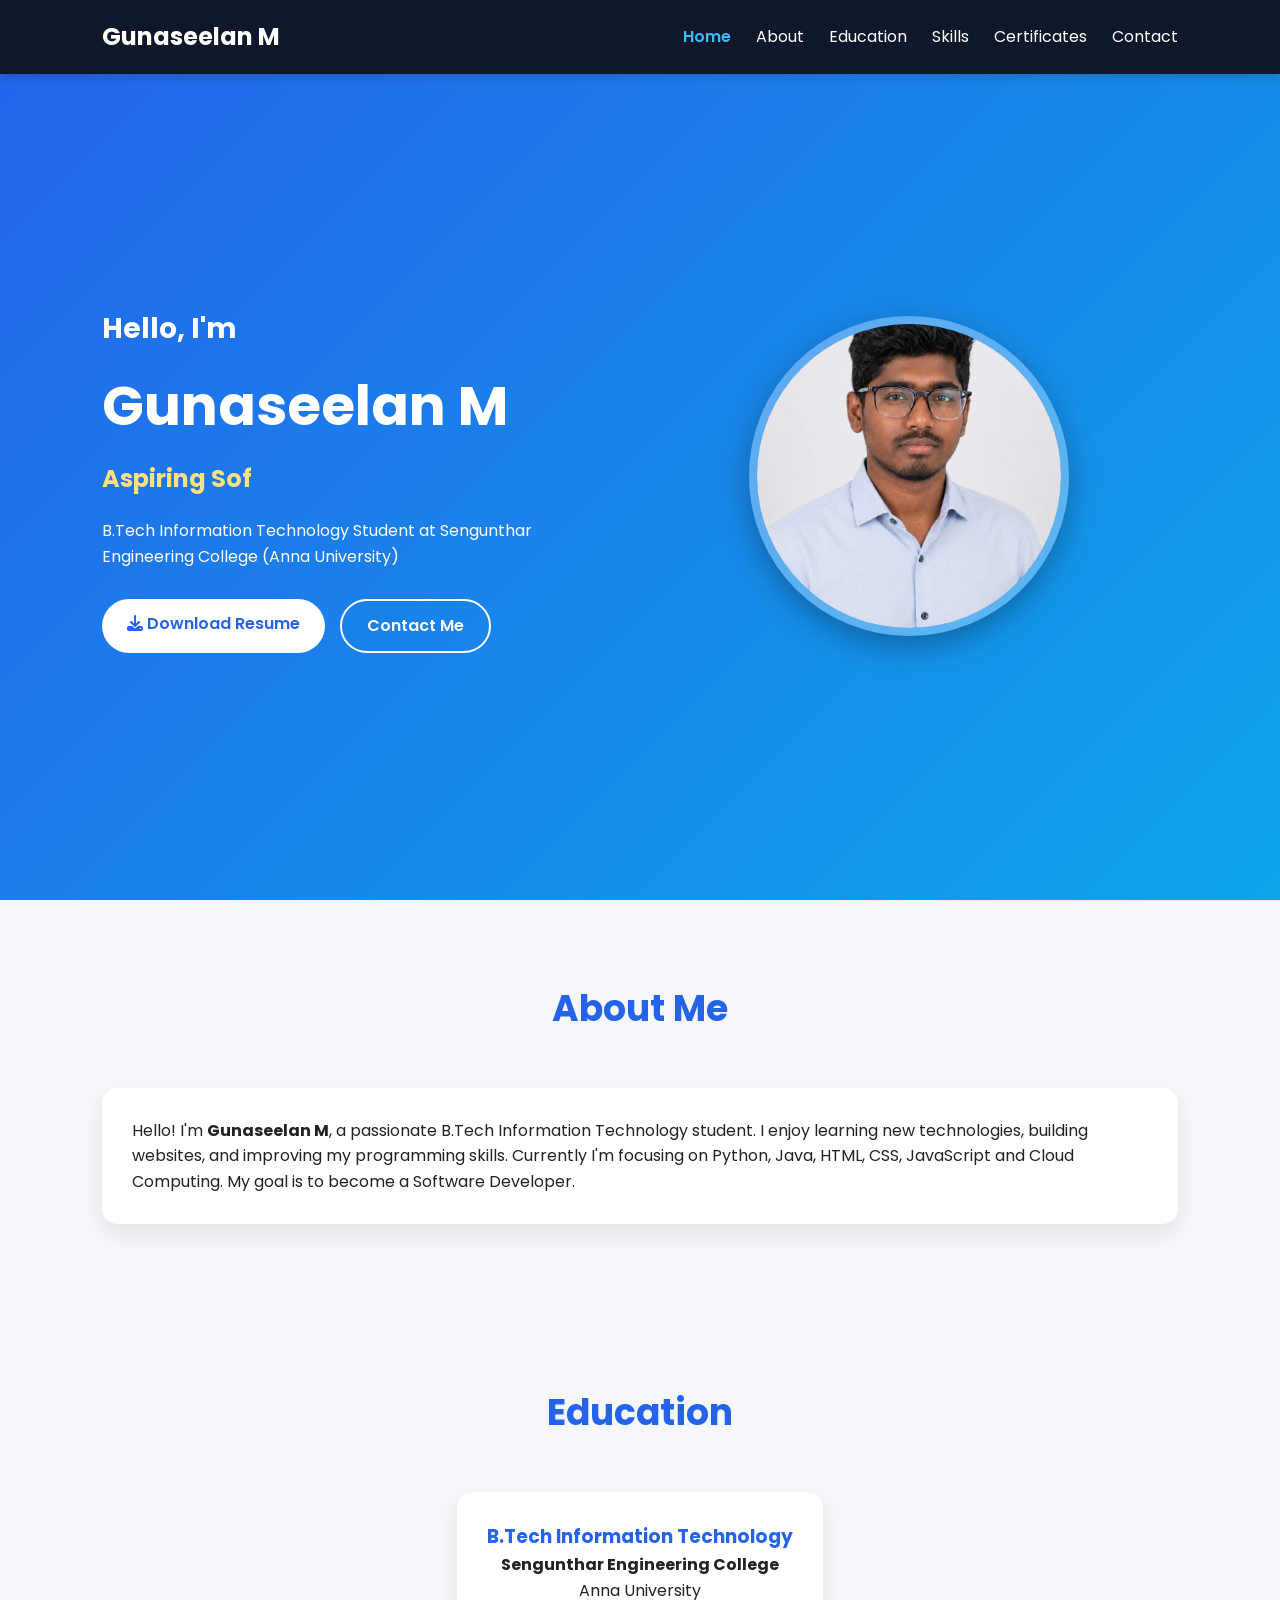
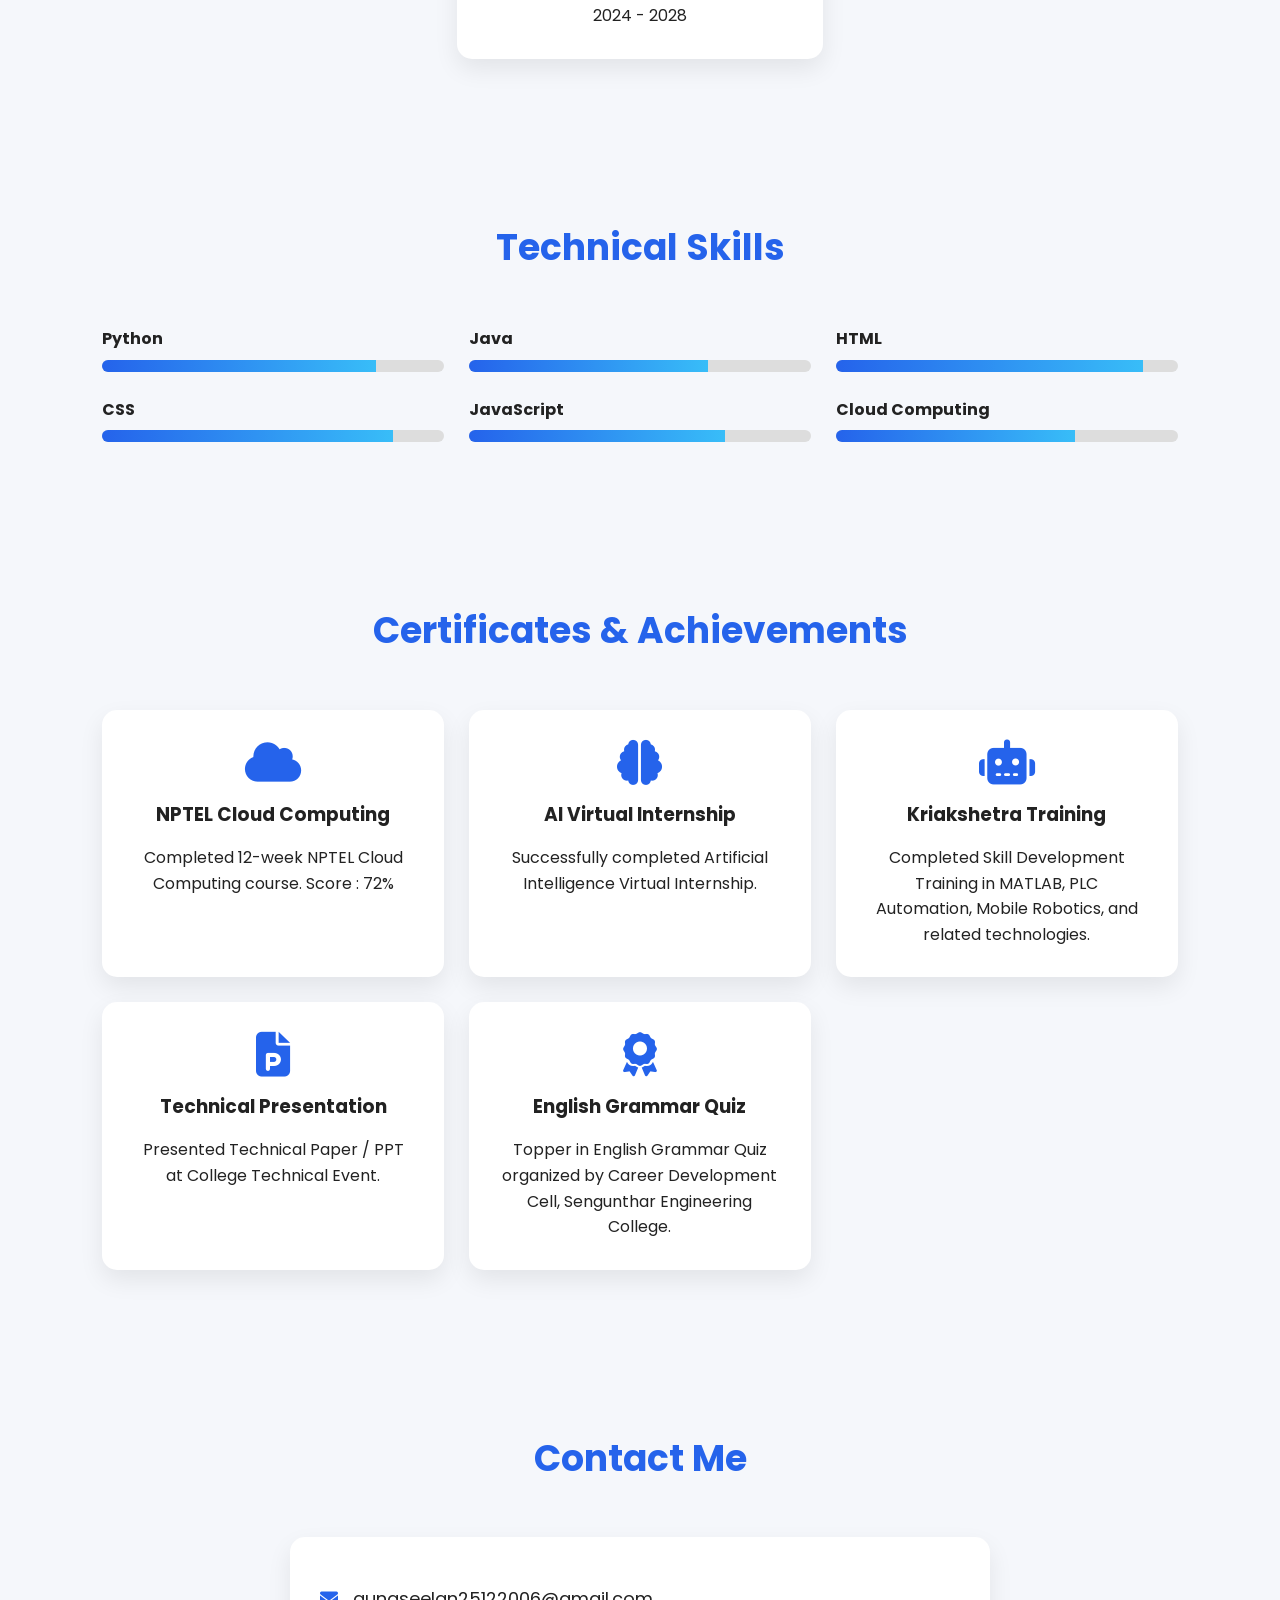
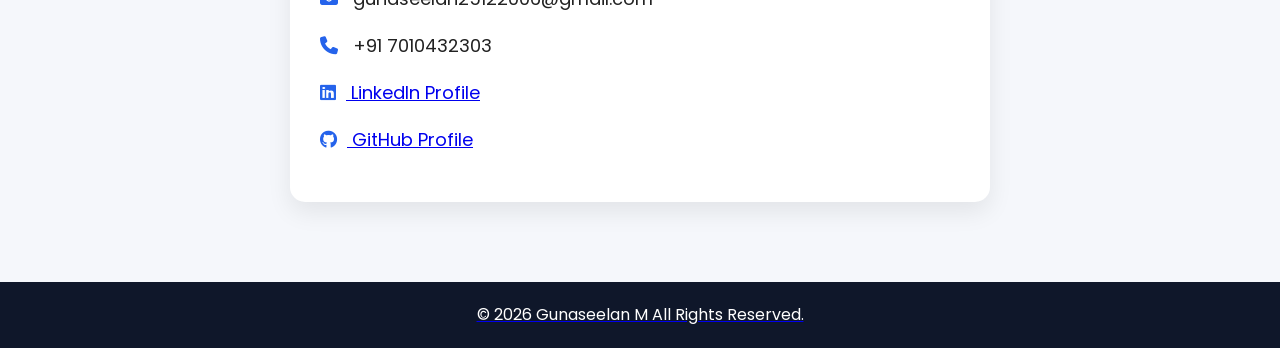
<file: index.html>
<!DOCTYPE html>
<html lang="en">
<head>

<meta charset="UTF-8">
<meta name="viewport" content="width=device-width, initial-scale=1.0">

<title>Gunaseelan M | Portfolio</title>

<link rel="stylesheet" href="style.css">

<link rel="preconnect" href="https://fonts.googleapis.com">
<link href="https://fonts.googleapis.com/css2?family=Poppins:wght@300;400;500;600;700&display=swap" rel="stylesheet">

<link rel="stylesheet"
href="https://cdnjs.cloudflare.com/ajax/libs/font-awesome/6.6.0/css/all.min.css">

</head>

<body>

<!-- Navigation -->

<header>

<div class="logo">
Gunaseelan M
</div>

<nav>

<ul>

<li><a href="#home">Home</a></li>

<li><a href="#about">About</a></li>

<li><a href="#education">Education</a></li>

<li><a href="#skills">Skills</a></li>

<li><a href="#certificates">Certificates</a></li>

<li><a href="#contact">Contact</a></li>

</ul>

</nav>

<div class="menu-btn">
<i class="fa-solid fa-bars"></i>
</div>

</header>

<!-- Hero -->

<section id="home" class="hero">

<div class="hero-text">

<h3>Hello, I'm</h3>

<h1>Gunaseelan M</h1>

<h2><span id="typing"></span></h2>

<p>

B.Tech Information Technology Student

at Sengunthar Engineering College

(Anna University)

</p>

<div class="buttons">

<a href="resume.pdf" class="btn" download>
    <i class="fa-solid fa-download"></i> Download Resume
</a>

<a href="#contact" class="btn2">Contact Me</a>

</div>

</div>

<div class="hero-image">

<img src="image.jpeg" alt="Profile">

</div>

</section>

<!-- About -->

<section id="about">

<h2 class="title">About Me</h2>

<div class="about-card">

<p>

Hello! I'm <b>Gunaseelan M</b>, a passionate
B.Tech Information Technology student.

I enjoy learning new technologies,
building websites,
and improving my programming skills.

Currently I'm focusing on
Python,
Java,
HTML,
CSS,
JavaScript
and Cloud Computing.

My goal is to become a Software Developer.

</p>

</div>

</section>

<!-- Education -->

<section id="education">

<h2 class="title">Education</h2>

<div class="timeline">

<div class="edu-box">

<h3>B.Tech Information Technology</h3>

<h4>Sengunthar Engineering College</h4>

<p>Anna University</p>

<span>2024 - 2028</span>

</div>

</div>

</section>

<!-- Skills -->

<section id="skills">

<h2 class="title">Technical Skills</h2>

<div class="skill-container">

<div class="skill">
<h4>Python</h4>
<div class="bar"><div class="python"></div></div>
</div>

<div class="skill">
<h4>Java</h4>
<div class="bar"><div class="java"></div></div>
</div>

<div class="skill">
<h4>HTML</h4>
<div class="bar"><div class="html"></div></div>
</div>

<div class="skill">
<h4>CSS</h4>
<div class="bar"><div class="css"></div></div>
</div>

<div class="skill">
<h4>JavaScript</h4>
<div class="bar"><div class="js"></div></div>
</div>

<div class="skill">
<h4>Cloud Computing</h4>
<div class="bar"><div class="cloud"></div></div>
</div>

</div>

</section>

<!-- Certificates -->

<section id="certificates">

<h2 class="title">

Certificates & Achievements

</h2>

<div class="certificate-grid">

<div class="card">

<i class="fa-solid fa-cloud"></i>

<h3>NPTEL Cloud Computing</h3>

<p>

Completed 12-week NPTEL Cloud Computing course.

Score : 72%

</p>

</div>

<div class="card">

<i class="fa-solid fa-brain"></i>

<h3>AI Virtual Internship</h3>

<p>

Successfully completed

Artificial Intelligence Virtual Internship.

</p>

</div>

<div class="card">

<i class="fa-solid fa-robot"></i>

<h3>Kriakshetra Training</h3>

<p>

Completed Skill Development Training in

MATLAB,

PLC Automation,

Mobile Robotics,

and related technologies.

</p>

</div>

<div class="card">

<i class="fa-solid fa-file-powerpoint"></i>

<h3>Technical Presentation</h3>

<p>

Presented Technical Paper / PPT

at College Technical Event.

</p>

</div>

<div class="card">

<i class="fa-solid fa-award"></i>

<h3>English Grammar Quiz</h3>

<p>

Topper in English Grammar Quiz

organized by Career Development Cell,

Sengunthar Engineering College.

</p>

</div>

</div>

</section>

<!-- Contact -->

<section id="contact">

<h2 class="title">Contact Me</h2>

<div class="contact-box">

<div>

<i class="fa-solid fa-envelope"></i>

gunaseelan25122006@gmail.com

</div>

<div>

<i class="fa-solid fa-phone"></i>

+91 7010432303

</div>

<div>

<i class="fa-brands fa-linkedin"></i><a href="https://www.linkedin.com/in/gunaseelan-m-55933233a"
target="_blank">

LinkedIn Profile

</div>

<div>

<i class="fa-brands fa-github"></i>

GitHub Profile

</div>

</div>

</section>

<footer>

<p>

© 2026 Gunaseelan M

All Rights Reserved.

</p>

</footer>

<button id="topBtn">

<i class="fa-solid fa-arrow-up"></i>

</button>

<script src="script.js"></script>

</body>
</html>
</file>
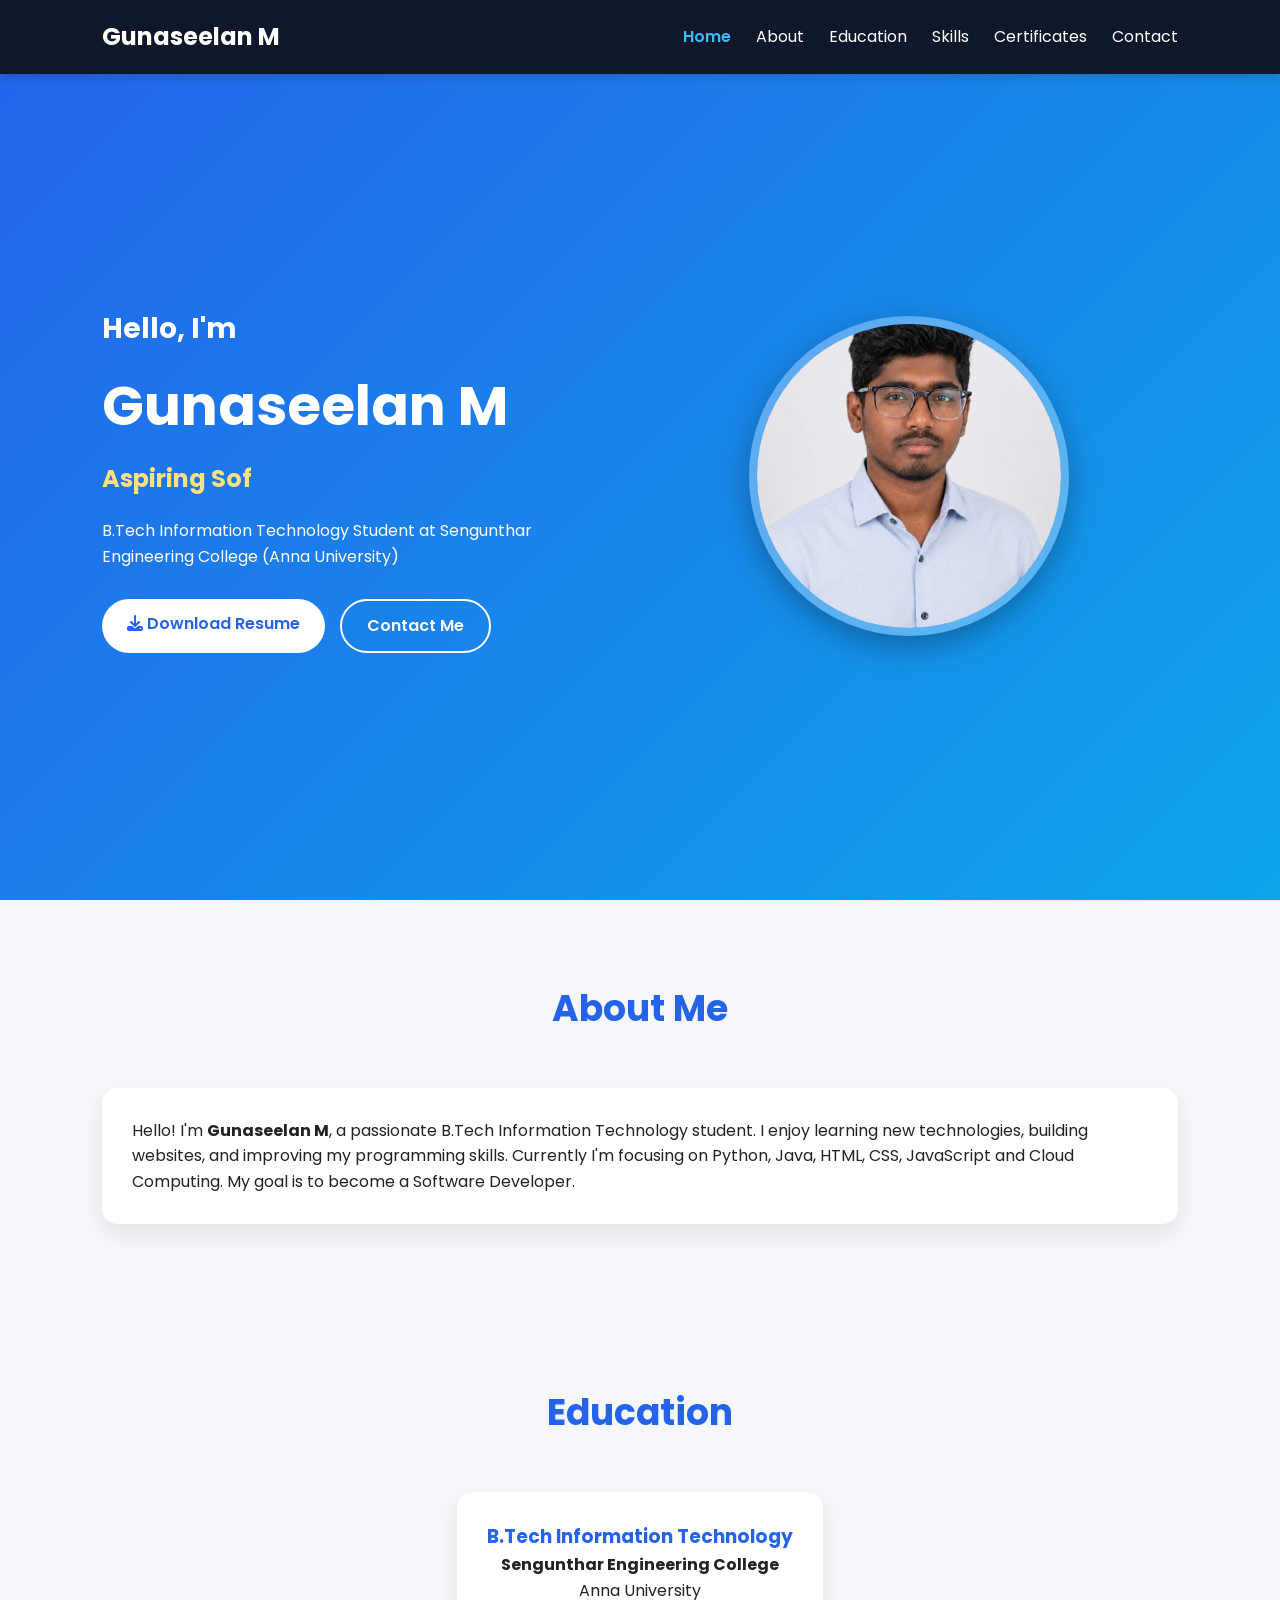
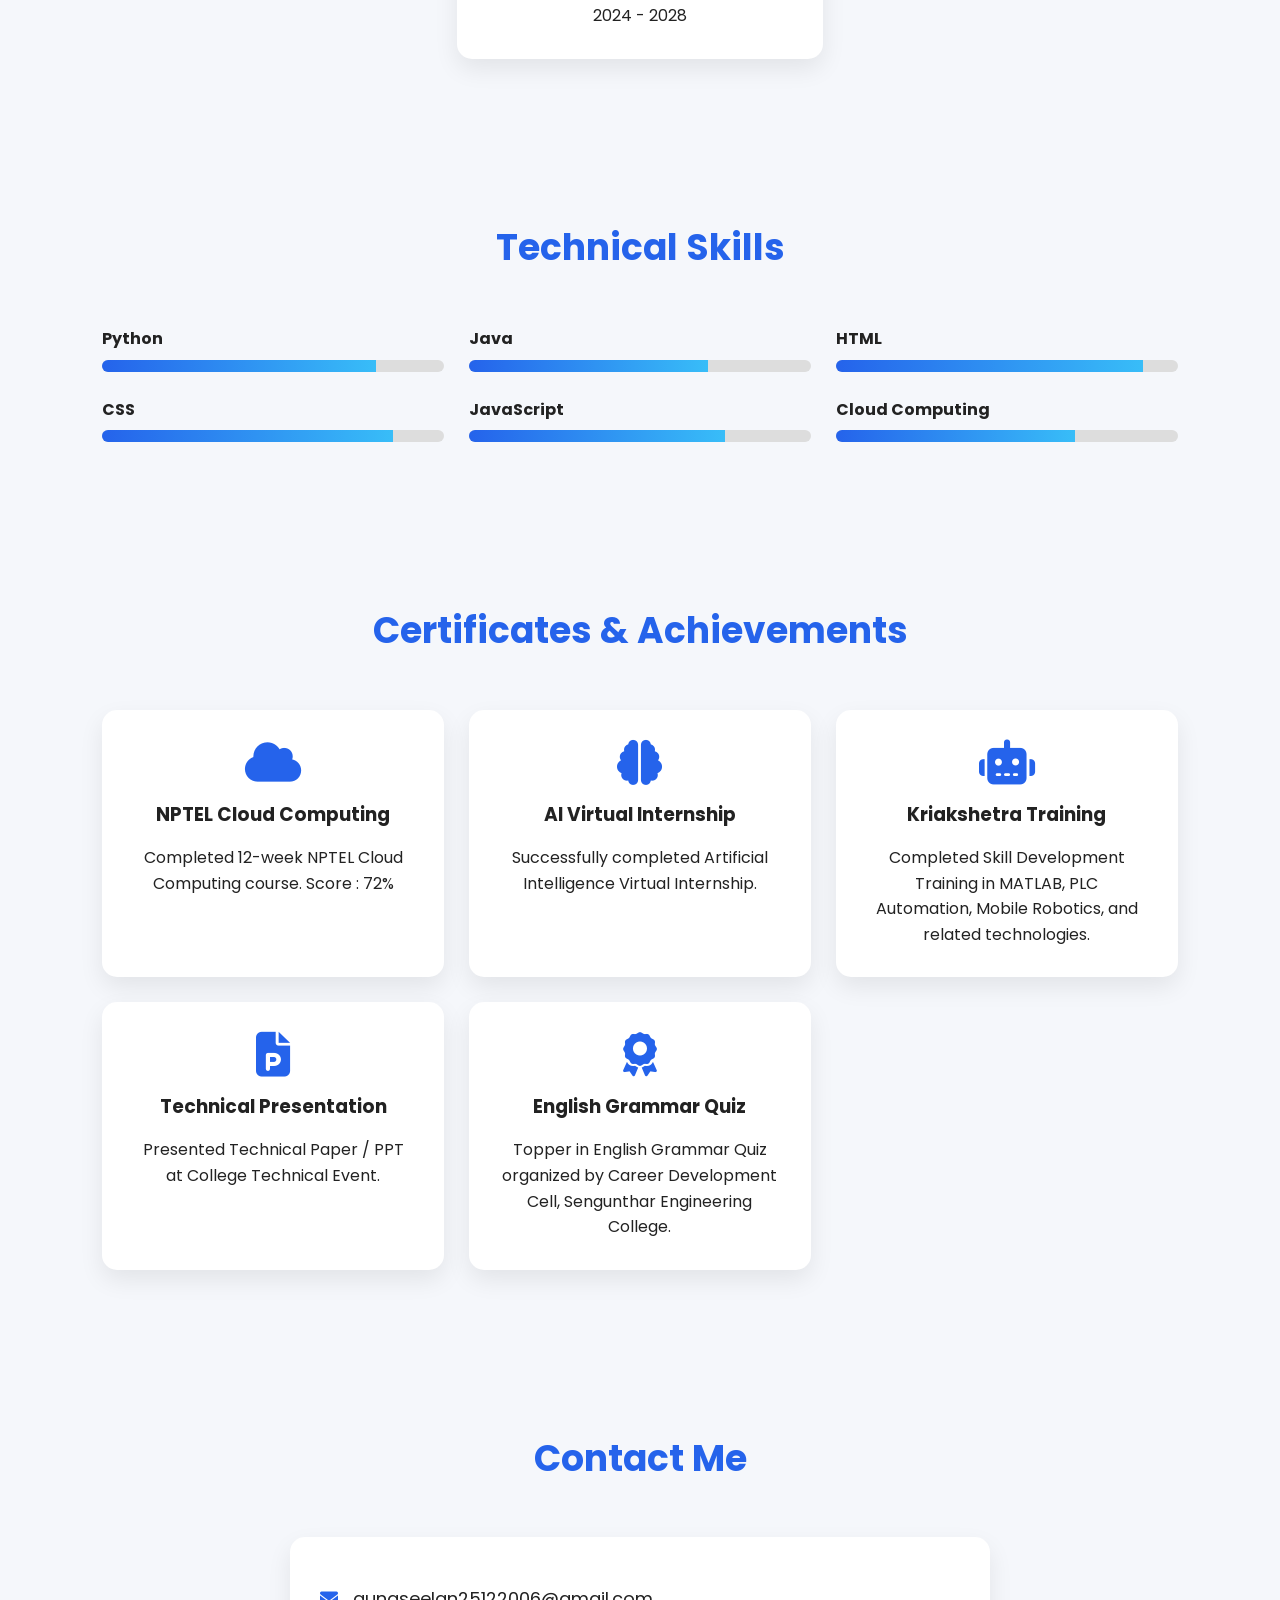
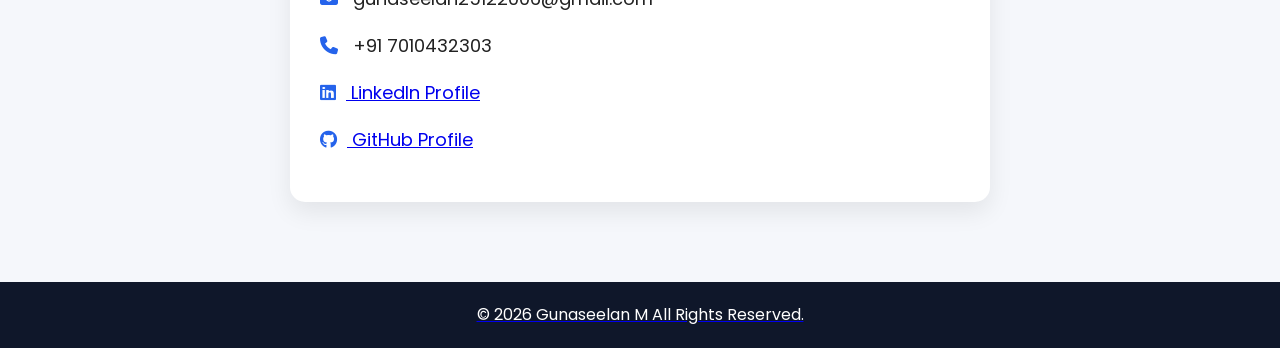
<file: index.html.html>
<!DOCTYPE html>
<html lang="en">
<head>

<meta charset="UTF-8">
<meta name="viewport" content="width=device-width, initial-scale=1.0">

<title>Gunaseelan M | Portfolio</title>

<link rel="stylesheet" href="style.css.css">

<link rel="preconnect" href="https://fonts.googleapis.com">
<link href="https://fonts.googleapis.com/css2?family=Poppins:wght@300;400;500;600;700&display=swap" rel="stylesheet">

<link rel="stylesheet"
href="https://cdnjs.cloudflare.com/ajax/libs/font-awesome/6.6.0/css/all.min.css">

</head>

<body>

<!-- Navigation -->

<header>

<div class="logo">
Gunaseelan M
</div>

<nav>

<ul>

<li><a href="#home">Home</a></li>

<li><a href="#about">About</a></li>

<li><a href="#education">Education</a></li>

<li><a href="#skills">Skills</a></li>

<li><a href="#certificates">Certificates</a></li>

<li><a href="#contact">Contact</a></li>

</ul>

</nav>

<div class="menu-btn">
<i class="fa-solid fa-bars"></i>
</div>

</header>

<!-- Hero -->

<section id="home" class="hero">

<div class="hero-text">

<h3>Hello, I'm</h3>

<h1>Gunaseelan M</h1>

<h2><span id="typing"></span></h2>

<p>

B.Tech Information Technology Student

at Sengunthar Engineering College

(Anna University)

</p>

<div class="buttons">

<a href="resume.pfd.pdf" class="btn" download>
    <i class="fa-solid fa-download"></i> Download Resume
</a>

<a href="#contact" class="btn2">Contact Me</a>

</div>

</div>

<div class="hero-image">

<img src="image.jpg.jpeg" alt="Profile">

</div>

</section>

<!-- About -->

<section id="about">

<h2 class="title">About Me</h2>

<div class="about-card">

<p>

Hello! I'm <b>Gunaseelan M</b>, a passionate
B.Tech Information Technology student.

I enjoy learning new technologies,
building websites,
and improving my programming skills.

Currently I'm focusing on
Python,
Java,
HTML,
CSS,
JavaScript
and Cloud Computing.

My goal is to become a Software Developer.

</p>

</div>

</section>

<!-- Education -->

<section id="education">

<h2 class="title">Education</h2>

<div class="timeline">

<div class="edu-box">

<h3>B.Tech Information Technology</h3>

<h4>Sengunthar Engineering College</h4>

<p>Anna University</p>

<span>2024 - 2028</span>

</div>

</div>

</section>

<!-- Skills -->

<section id="skills">

<h2 class="title">Technical Skills</h2>

<div class="skill-container">

<div class="skill">
<h4>Python</h4>
<div class="bar"><div class="python"></div></div>
</div>

<div class="skill">
<h4>Java</h4>
<div class="bar"><div class="java"></div></div>
</div>

<div class="skill">
<h4>HTML</h4>
<div class="bar"><div class="html"></div></div>
</div>

<div class="skill">
<h4>CSS</h4>
<div class="bar"><div class="css"></div></div>
</div>

<div class="skill">
<h4>JavaScript</h4>
<div class="bar"><div class="js"></div></div>
</div>

<div class="skill">
<h4>Cloud Computing</h4>
<div class="bar"><div class="cloud"></div></div>
</div>

</div>

</section>

<!-- Certificates -->

<section id="certificates">

<h2 class="title">

Certificates & Achievements

</h2>

<div class="certificate-grid">

<div class="card">

<i class="fa-solid fa-cloud"></i>

<h3>NPTEL Cloud Computing</h3>

<p>

Completed 12-week NPTEL Cloud Computing course.

Score : 72%

</p>

</div>

<div class="card">

<i class="fa-solid fa-brain"></i>

<h3>AI Virtual Internship</h3>

<p>

Successfully completed

Artificial Intelligence Virtual Internship.

</p>

</div>

<div class="card">

<i class="fa-solid fa-robot"></i>

<h3>Kriakshetra Training</h3>

<p>

Completed Skill Development Training in

MATLAB,

PLC Automation,

Mobile Robotics,

and related technologies.

</p>

</div>

<div class="card">

<i class="fa-solid fa-file-powerpoint"></i>

<h3>Technical Presentation</h3>

<p>

Presented Technical Paper / PPT

at College Technical Event.

</p>

</div>

<div class="card">

<i class="fa-solid fa-award"></i>

<h3>English Grammar Quiz</h3>

<p>

Topper in English Grammar Quiz

organized by Career Development Cell,

Sengunthar Engineering College.

</p>

</div>

</div>

</section>

<!-- Contact -->

<section id="contact">

<h2 class="title">Contact Me</h2>

<div class="contact-box">

<div>

<i class="fa-solid fa-envelope"></i>

gunaseelan25122006@gmail.com

</div>

<div>

<i class="fa-solid fa-phone"></i>

+91 7010432303

</div>

<div>

<i class="fa-brands fa-linkedin"></i><a href="https://www.linkedin.com/in/gunaseelan-m-55933233a"
target="_blank">

LinkedIn Profile

</div>

<div>

<i class="fa-brands fa-github"></i>

GitHub Profile

</div>

</div>

</section>

<footer>

<p>

© 2026 Gunaseelan M

All Rights Reserved.

</p>

</footer>

<button id="topBtn">

<i class="fa-solid fa-arrow-up"></i>

</button>

<script src="script.js.js"></script>

</body>
</html>
</file>
<file: style.css>
/* =====================================
   Google Font & Reset
===================================== */
*{
    margin:0;
    padding:0;
    box-sizing:border-box;
    scroll-behavior:smooth;
    font-family:'Poppins',sans-serif;
}

body{
    background:#f5f7fb;
    color:#222;
    line-height:1.6;
}

/* =====================================
   Header
===================================== */
header{
    position:fixed;
    top:0;
    left:0;
    width:100%;
    background:#0f172a;
    color:#fff;
    display:flex;
    justify-content:space-between;
    align-items:center;
    padding:18px 8%;
    z-index:1000;
    box-shadow:0 2px 10px rgba(0,0,0,.2);
}

.logo{
    font-size:24px;
    font-weight:700;
}

nav ul{
    display:flex;
    list-style:none;
}

nav ul li{
    margin-left:25px;
}

nav ul li a{
    color:#fff;
    text-decoration:none;
    transition:.3s;
}

nav ul li a:hover{
    color:#38bdf8;
}

.menu-btn{
    display:none;
    font-size:24px;
    cursor:pointer;
}

/* =====================================
   Hero
===================================== */
.hero{
    min-height:100vh;
    display:flex;
    justify-content:space-between;
    align-items:center;
    padding:120px 8% 60px;
    background:linear-gradient(135deg,#2563eb,#0ea5e9);
    color:white;
    flex-wrap:wrap;
}

.hero-text{
    flex:1;
    min-width:300px;
}

.hero-text h3{
    font-size:28px;
}

.hero-text h1{
    font-size:55px;
    margin:10px 0;
}

.hero-text h2{
    color:#ffe082;
    margin-bottom:20px;
}

.hero-text p{
    max-width:500px;
    margin-bottom:30px;
}

.buttons{
    display:flex;
    gap:15px;
}

.btn,
.btn2{
    text-decoration:none;
    padding:12px 25px;
    border-radius:30px;
    transition:.3s;
    font-weight:600;
}

.btn{
    background:white;
    color:#2563eb;
}

.btn2{
    border:2px solid white;
    color:white;
}

.btn:hover,
.btn2:hover{
    transform:translateY(-3px);
}

/* =====================================
   Hero Image
===================================== */
.hero-image{
    flex:1;
    text-align:center;
    min-width:300px;
}

.hero-image img{
    width:320px;
    height:320px;
    object-fit:cover;
    border-radius:50%;
    border:8px solid rgba(255,255,255,.3);
    box-shadow:0 10px 30px rgba(0,0,0,.3);
}

/* =====================================
   Sections
===================================== */
section{
    padding:80px 8%;
}

.title{
    text-align:center;
    font-size:36px;
    color:#2563eb;
    margin-bottom:50px;
}

/* =====================================
   Cards
===================================== */
.about-card,
.edu-box,
.card,
.contact-box{
    background:white;
    border-radius:15px;
    padding:30px;
    box-shadow:0 10px 25px rgba(0,0,0,.08);
    transition:.3s;
}

.about-card:hover,
.edu-box:hover,
.card:hover{
    transform:translateY(-8px);
}

/* =====================================
   Education
===================================== */
.timeline{
    display:flex;
    justify-content:center;
}

.edu-box{
    max-width:500px;
    text-align:center;
}

.edu-box h3{
    color:#2563eb;
}

/* =====================================
   Skills
===================================== */
.skill-container{
    display:grid;
    grid-template-columns:repeat(auto-fit,minmax(300px,1fr));
    gap:25px;
}

.skill h4{
    margin-bottom:8px;
}

.bar{
    width:100%;
    height:12px;
    background:#ddd;
    border-radius:10px;
    overflow:hidden;
}

.bar div{
    height:100%;
    background:linear-gradient(to right,#2563eb,#38bdf8);
}

.python{width:80%;}
.java{width:70%;}
.html{width:90%;}
.css{width:85%;}
.js{width:75%;}
.cloud{width:70%;}

/* =====================================
   Certificates
===================================== */
.certificate-grid{
    display:grid;
    grid-template-columns:repeat(auto-fit,minmax(260px,1fr));
    gap:25px;
}

.card{
    text-align:center;
}

.card i{
    font-size:45px;
    color:#2563eb;
    margin-bottom:15px;
}

.card h3{
    margin-bottom:15px;
}

/* =====================================
   Contact
===================================== */
.contact-box{
    max-width:700px;
    margin:auto;
}

.contact-box div{
    margin:18px 0;
    font-size:18px;
}

.contact-box i{
    color:#2563eb;
    margin-right:10px;
}

/* =====================================
   Footer
===================================== */
footer{
    background:#0f172a;
    color:white;
    text-align:center;
    padding:20px;
}

/* =====================================
   Back To Top Button
===================================== */
#topBtn{
    position:fixed;
    bottom:25px;
    right:25px;
    width:50px;
    height:50px;
    border:none;
    border-radius:50%;
    background:#2563eb;
    color:white;
    cursor:pointer;
    display:none;
    font-size:18px;
}

/* =====================================
   Responsive
===================================== */
@media(max-width:768px){

header{
    padding:15px 5%;
}

nav{
    display:none;
}

.menu-btn{
    display:block;
}

.hero{
    text-align:center;
}

.hero-text h1{
    font-size:42px;
}

.hero-image{
    margin-top:40px;
}

.hero-image img{
    width:250px;
    height:250px;
}

.buttons{
    justify-content:center;
}

.title{
    font-size:30px;
}
}
/* Active Navigation */
nav ul li a.active{
    color:#38bdf8;
    font-weight:600;
}

/* Floating Animation */
.floating{
    animation:float 2s ease-in-out;
}

@keyframes float{

0%{
transform:translateY(0);
}

50%{
transform:translateY(-10px);
}

100%{
transform:translateY(0);
}

}
</file>
<file: style.css.css>
/* =====================================
   Google Font & Reset
===================================== */
*{
    margin:0;
    padding:0;
    box-sizing:border-box;
    scroll-behavior:smooth;
    font-family:'Poppins',sans-serif;
}

body{
    background:#f5f7fb;
    color:#222;
    line-height:1.6;
}

/* =====================================
   Header
===================================== */
header{
    position:fixed;
    top:0;
    left:0;
    width:100%;
    background:#0f172a;
    color:#fff;
    display:flex;
    justify-content:space-between;
    align-items:center;
    padding:18px 8%;
    z-index:1000;
    box-shadow:0 2px 10px rgba(0,0,0,.2);
}

.logo{
    font-size:24px;
    font-weight:700;
}

nav ul{
    display:flex;
    list-style:none;
}

nav ul li{
    margin-left:25px;
}

nav ul li a{
    color:#fff;
    text-decoration:none;
    transition:.3s;
}

nav ul li a:hover{
    color:#38bdf8;
}

.menu-btn{
    display:none;
    font-size:24px;
    cursor:pointer;
}

/* =====================================
   Hero
===================================== */
.hero{
    min-height:100vh;
    display:flex;
    justify-content:space-between;
    align-items:center;
    padding:120px 8% 60px;
    background:linear-gradient(135deg,#2563eb,#0ea5e9);
    color:white;
    flex-wrap:wrap;
}

.hero-text{
    flex:1;
    min-width:300px;
}

.hero-text h3{
    font-size:28px;
}

.hero-text h1{
    font-size:55px;
    margin:10px 0;
}

.hero-text h2{
    color:#ffe082;
    margin-bottom:20px;
}

.hero-text p{
    max-width:500px;
    margin-bottom:30px;
}

.buttons{
    display:flex;
    gap:15px;
}

.btn,
.btn2{
    text-decoration:none;
    padding:12px 25px;
    border-radius:30px;
    transition:.3s;
    font-weight:600;
}

.btn{
    background:white;
    color:#2563eb;
}

.btn2{
    border:2px solid white;
    color:white;
}

.btn:hover,
.btn2:hover{
    transform:translateY(-3px);
}

/* =====================================
   Hero Image
===================================== */
.hero-image{
    flex:1;
    text-align:center;
    min-width:300px;
}

.hero-image img{
    width:320px;
    height:320px;
    object-fit:cover;
    border-radius:50%;
    border:8px solid rgba(255,255,255,.3);
    box-shadow:0 10px 30px rgba(0,0,0,.3);
}

/* =====================================
   Sections
===================================== */
section{
    padding:80px 8%;
}

.title{
    text-align:center;
    font-size:36px;
    color:#2563eb;
    margin-bottom:50px;
}

/* =====================================
   Cards
===================================== */
.about-card,
.edu-box,
.card,
.contact-box{
    background:white;
    border-radius:15px;
    padding:30px;
    box-shadow:0 10px 25px rgba(0,0,0,.08);
    transition:.3s;
}

.about-card:hover,
.edu-box:hover,
.card:hover{
    transform:translateY(-8px);
}

/* =====================================
   Education
===================================== */
.timeline{
    display:flex;
    justify-content:center;
}

.edu-box{
    max-width:500px;
    text-align:center;
}

.edu-box h3{
    color:#2563eb;
}

/* =====================================
   Skills
===================================== */
.skill-container{
    display:grid;
    grid-template-columns:repeat(auto-fit,minmax(300px,1fr));
    gap:25px;
}

.skill h4{
    margin-bottom:8px;
}

.bar{
    width:100%;
    height:12px;
    background:#ddd;
    border-radius:10px;
    overflow:hidden;
}

.bar div{
    height:100%;
    background:linear-gradient(to right,#2563eb,#38bdf8);
}

.python{width:80%;}
.java{width:70%;}
.html{width:90%;}
.css{width:85%;}
.js{width:75%;}
.cloud{width:70%;}

/* =====================================
   Certificates
===================================== */
.certificate-grid{
    display:grid;
    grid-template-columns:repeat(auto-fit,minmax(260px,1fr));
    gap:25px;
}

.card{
    text-align:center;
}

.card i{
    font-size:45px;
    color:#2563eb;
    margin-bottom:15px;
}

.card h3{
    margin-bottom:15px;
}

/* =====================================
   Contact
===================================== */
.contact-box{
    max-width:700px;
    margin:auto;
}

.contact-box div{
    margin:18px 0;
    font-size:18px;
}

.contact-box i{
    color:#2563eb;
    margin-right:10px;
}

/* =====================================
   Footer
===================================== */
footer{
    background:#0f172a;
    color:white;
    text-align:center;
    padding:20px;
}

/* =====================================
   Back To Top Button
===================================== */
#topBtn{
    position:fixed;
    bottom:25px;
    right:25px;
    width:50px;
    height:50px;
    border:none;
    border-radius:50%;
    background:#2563eb;
    color:white;
    cursor:pointer;
    display:none;
    font-size:18px;
}

/* =====================================
   Responsive
===================================== */
@media(max-width:768px){

header{
    padding:15px 5%;
}

nav{
    display:none;
}

.menu-btn{
    display:block;
}

.hero{
    text-align:center;
}

.hero-text h1{
    font-size:42px;
}

.hero-image{
    margin-top:40px;
}

.hero-image img{
    width:250px;
    height:250px;
}

.buttons{
    justify-content:center;
}

.title{
    font-size:30px;
}
}
/* Active Navigation */
nav ul li a.active{
    color:#38bdf8;
    font-weight:600;
}

/* Floating Animation */
.floating{
    animation:float 2s ease-in-out;
}

@keyframes float{

0%{
transform:translateY(0);
}

50%{
transform:translateY(-10px);
}

100%{
transform:translateY(0);
}

}
</file>
